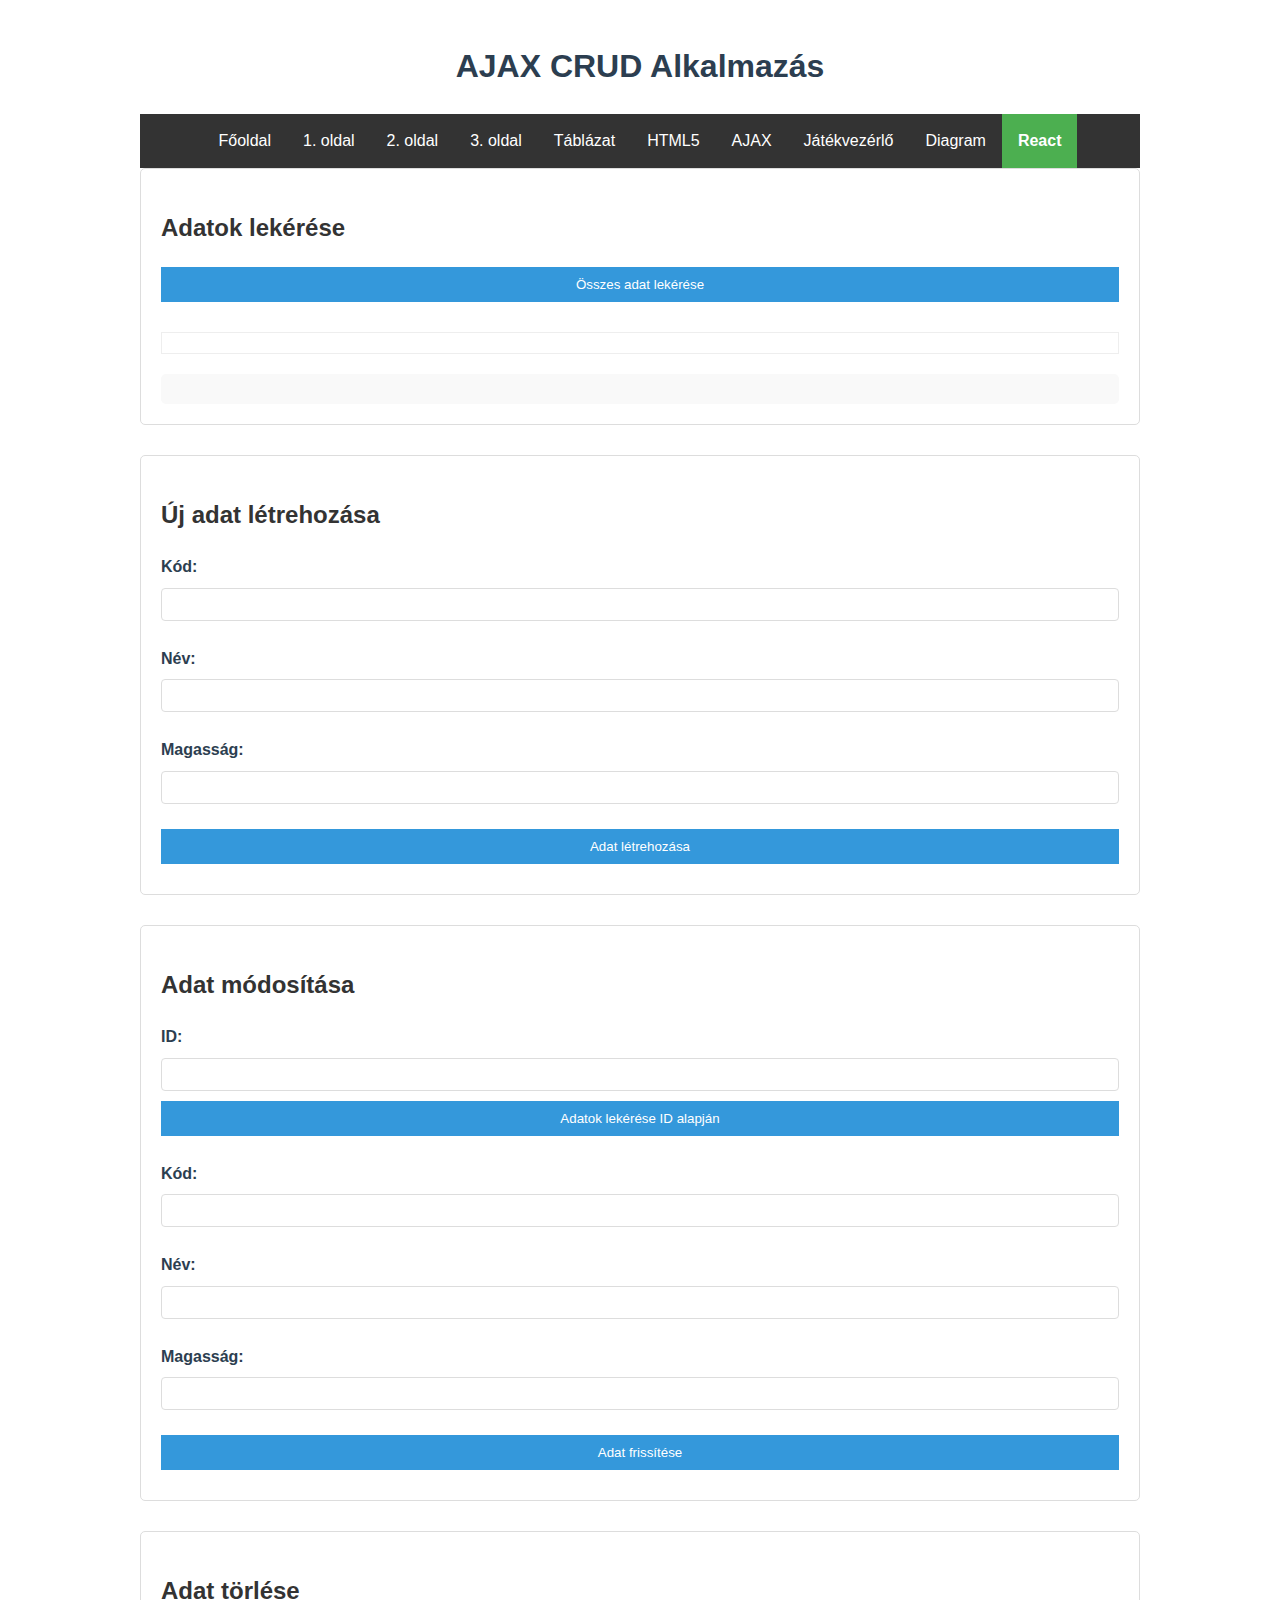
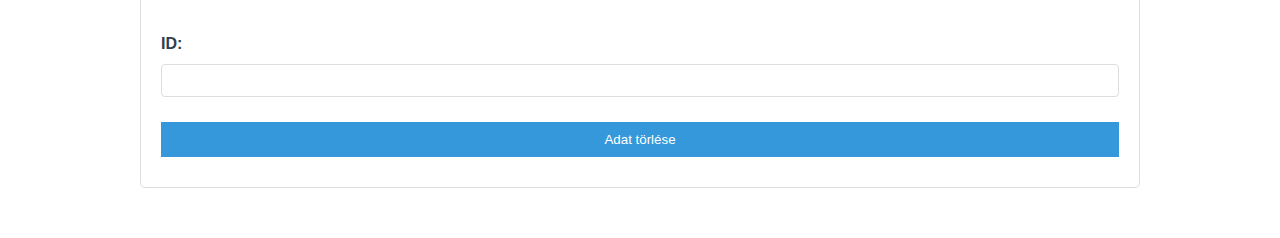
<file: ajax.html>
<!DOCTYPE html>
<html lang="hu">
<head>
    <meta charset="UTF-8">
    <meta name="viewport" content="width=device-width, initial-scale=1.0">
    <title>AJAX CRUD Alkalmazás</title>
    <link rel="stylesheet" href="styles.css">
    <style>
        body {
            font-family: Arial, sans-serif;
            max-width: 1000px;
            margin: 0 auto;
            padding: 20px;
            line-height: 1.6;
        }
        h1 {
            color: #2c3e50;
            text-align: center;
        }
        .section {
            margin-bottom: 30px;
            padding: 20px;
            border: 1px solid #ddd;
            border-radius: 5px;
        }
        .form-group {
            margin-bottom: 15px;
        }
        label {
            display: block;
            margin-bottom: 5px;
            font-weight: bold;
        }
        input, button {
            padding: 8px;
            width: 100%;
            box-sizing: border-box;
            margin-bottom: 10px;
        }
        button {
            background-color: #3498db;
            color: white;
            border: none;
            cursor: pointer;
            padding: 10px;
        }
        button:hover {
            background-color: #2980b9;
        }
        .error {
            color: red;
            font-size: 0.9em;
        }
        .success {
            color: green;
            font-size: 0.9em;
        }
        #dataOutput {
            margin-top: 20px;
            padding: 10px;
            border: 1px solid #eee;
        }
        .stats {
            margin-top: 20px;
            padding: 15px;
            background-color: #f9f9f9;
            border-radius: 5px;
        }
    </style>
</head>
<body>
    <h1>AJAX CRUD Alkalmazás</h1>
    
    <nav>
        <ul>
          <li><a href="../index.html">Főoldal</a></li>
          <li><a href="../page1.html">1. oldal</a></li>
          <li><a href="../page2.html">2. oldal</a></li>
          <li><a href="../page3.html">3. oldal</a></li>
          <li><a href="../table.html">Táblázat</a></li>
          <li><a href="../html5_features.html">HTML5</a></li>
          <li><a href="../ajax.html">AJAX</a></li>
          <li><a href="../gameController.html">Játékvezérlő</a></li>
          <li><a href="../chart.html">Diagram</a></li>
          <li class="active"><a href="react.html">React</a></li>
        </ul>
      </nav>
    <!-- Read Section -->
    <div class="section">
        <h2>Adatok lekérése</h2>
        <button id="getData">Összes adat lekérése</button>
        <div id="dataOutput"></div>
        <div id="statsOutput" class="stats"></div>
    </div>
    
    <!-- Create Section -->
    <div class="section">
        <h2>Új adat létrehozása</h2>
        <div class="form-group">
            <label for="createCode">Kód:</label>
            <input type="text" id="createCode" maxlength="30">
            <div id="createCodeError" class="error"></div>
        </div>
        <div class="form-group">
            <label for="createName">Név:</label>
            <input type="text" id="createName" maxlength="30">
            <div id="createNameError" class="error"></div>
        </div>
        <div class="form-group">
            <label for="createHeight">Magasság:</label>
            <input type="number" id="createHeight">
            <div id="createHeightError" class="error"></div>
        </div>
        <button id="createData">Adat létrehozása</button>
        <div id="createResult" class="result"></div>
    </div>
    
    <!-- Update Section -->
    <div class="section">
        <h2>Adat módosítása</h2>
        <div class="form-group">
            <label for="updateId">ID:</label>
            <input type="number" id="updateId">
            <button id="getDataForId">Adatok lekérése ID alapján</button>
            <div id="updateIdError" class="error"></div>
        </div>
        <div class="form-group">
            <label for="updateCode">Kód:</label>
            <input type="text" id="updateCode" maxlength="30">
            <div id="updateCodeError" class="error"></div>
        </div>
        <div class="form-group">
            <label for="updateName">Név:</label>
            <input type="text" id="updateName" maxlength="30">
            <div id="updateNameError" class="error"></div>
        </div>
        <div class="form-group">
            <label for="updateHeight">Magasság:</label>
            <input type="number" id="updateHeight">
            <div id="updateHeightError" class="error"></div>
        </div>
        <button id="updateData">Adat frissítése</button>
        <div id="updateResult" class="result"></div>
    </div>
    
    <!-- Delete Section -->
    <div class="section">
        <h2>Adat törlése</h2>
        <div class="form-group">
            <label for="deleteId">ID:</label>
            <input type="number" id="deleteId">
            <div id="deleteIdError" class="error"></div>
        </div>
        <button id="deleteData">Adat törlése</button>
        <div id="deleteResult" class="result"></div>
    </div>

    <script src="ajax.js"></script>
</body>

</html>
</file>
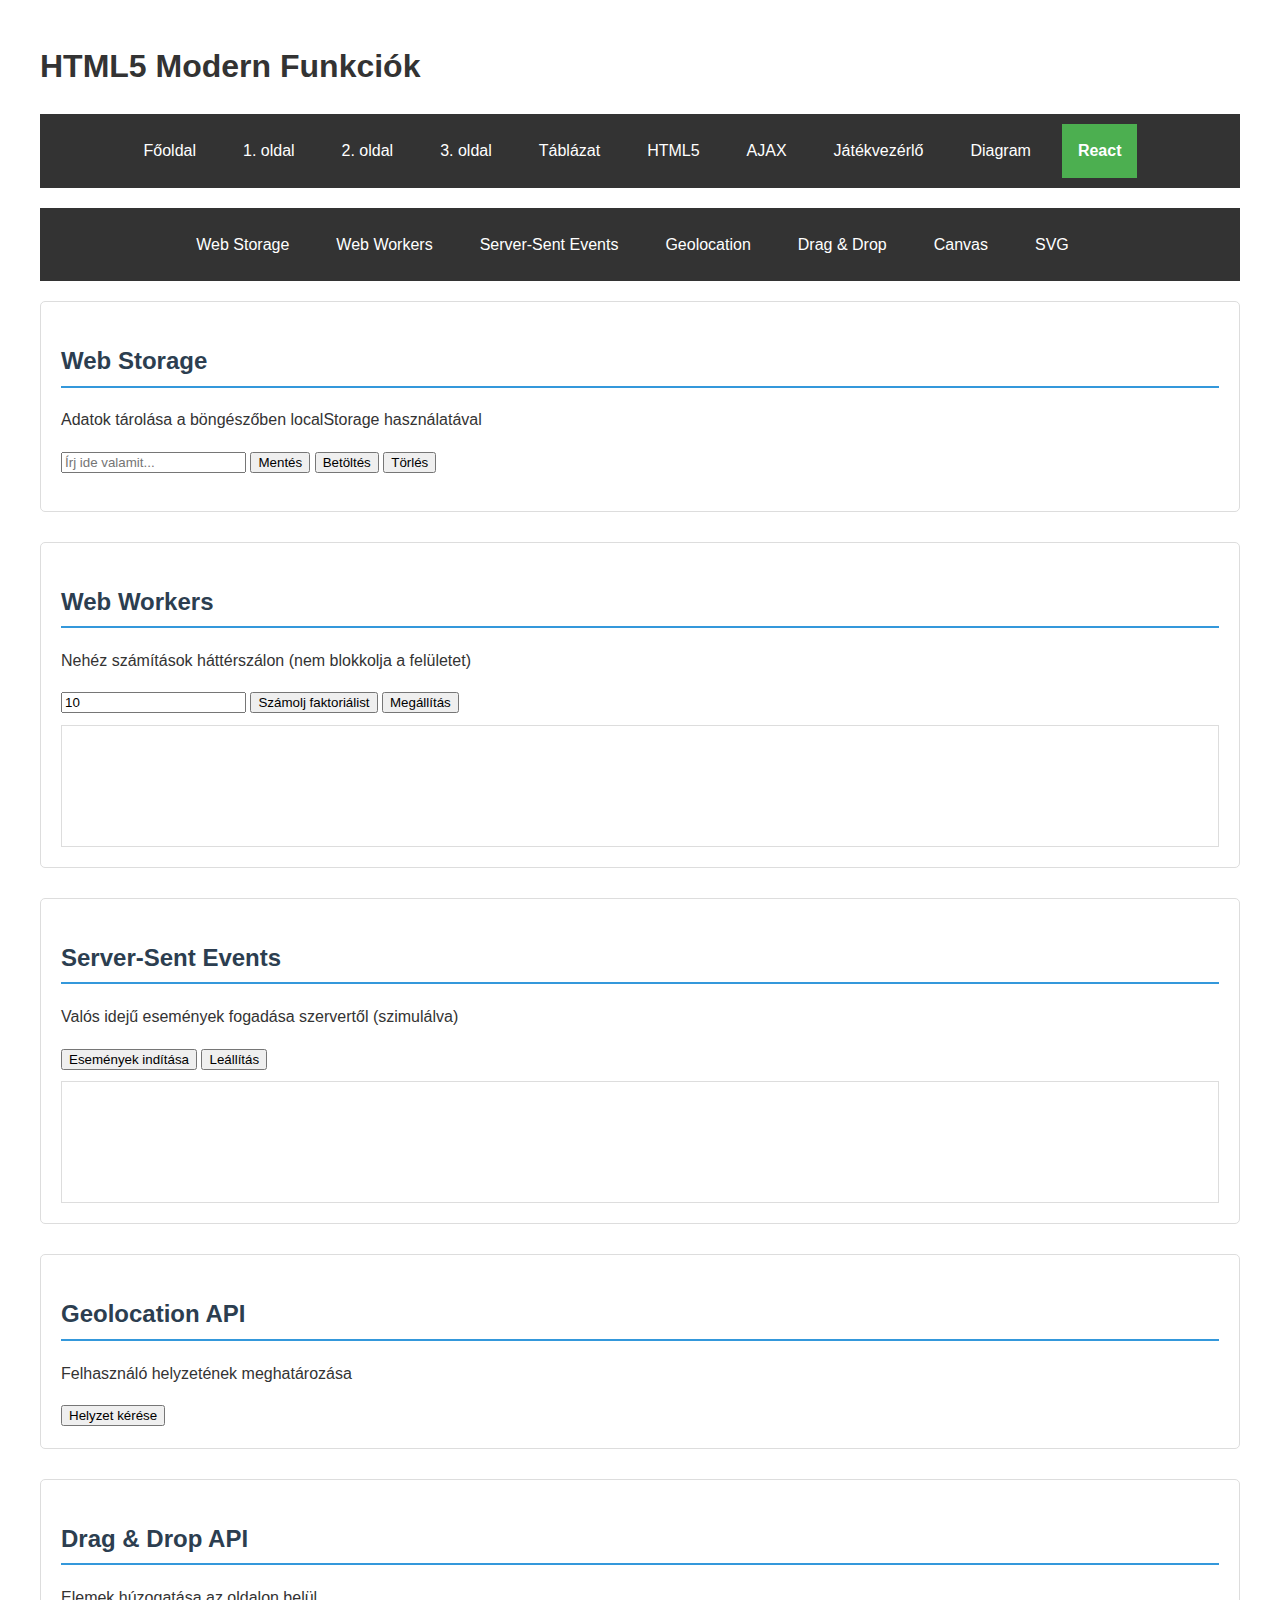
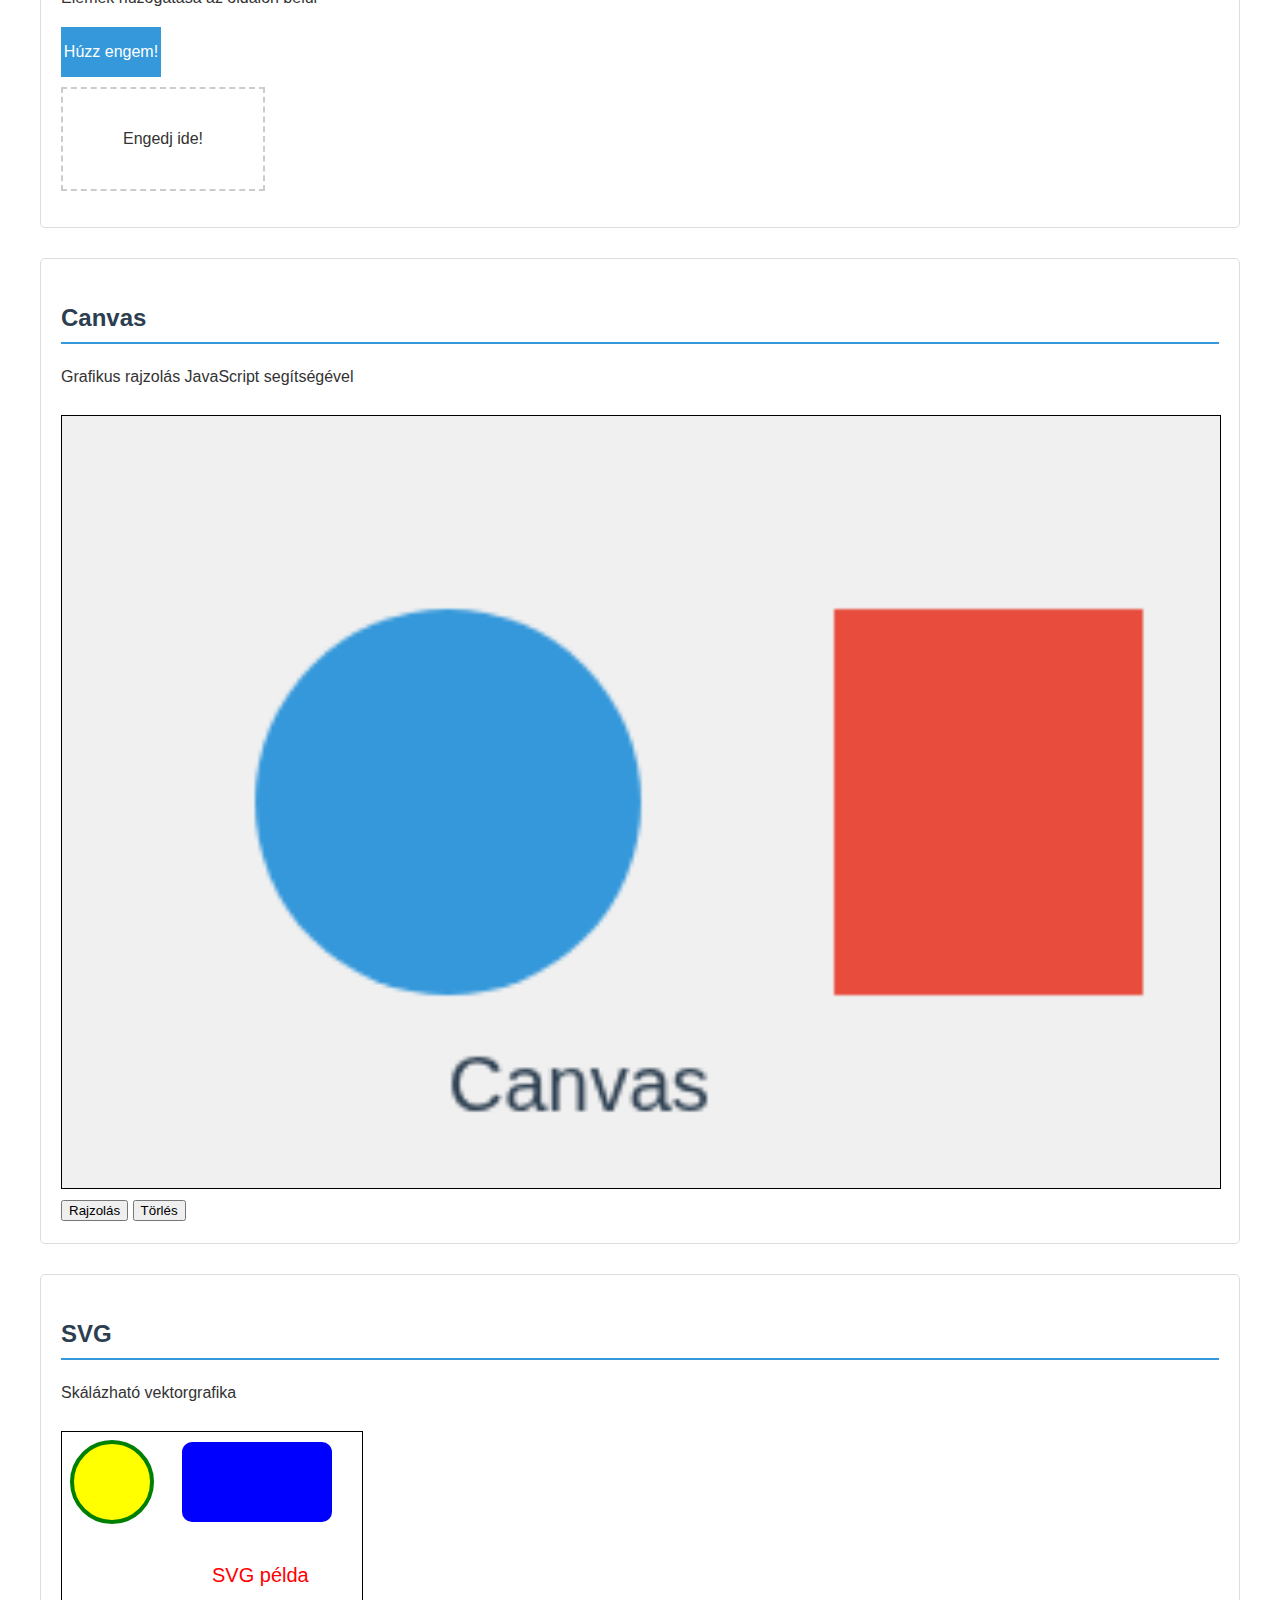
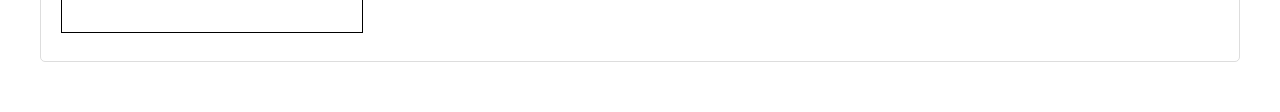
<file: html5_features.html>
<!DOCTYPE html>
<html lang="hu">
<head>
    <meta charset="UTF-8">
    <meta name="viewport" content="width=device-width, initial-scale=1.0">
    <title>HTML5 Funkciók</title>
    <link rel="stylesheet" href="styles.css">
    <style>
        body {
            font-family: Arial, sans-serif;
            line-height: 1.6;
            max-width: 1200px;
            margin: 0 auto;
            padding: 20px;
        }
        nav {
            background: #333;
            padding: 10px;
            margin-bottom: 20px;
        }
        nav ul {
            list-style: none;
            padding: 0;
            display: flex;
            flex-wrap: wrap;
        }
        nav li {
            margin-right: 15px;
        }
        nav a {
            color: white;
            text-decoration: none;
            padding: 5px 10px;
        }
        nav a:hover {
            background: #575757;
            border-radius: 3px;
        }
        section {
            margin-bottom: 30px;
            padding: 20px;
            border: 1px solid #ddd;
            border-radius: 5px;
        }
        h2 {
            color: #2c3e50;
            border-bottom: 2px solid #3498db;
            padding-bottom: 5px;
        }
        canvas, svg {
            border: 1px solid #000;
            margin-top: 10px;
        }
        .drag-area {
            width: 200px;
            height: 100px;
            border: 2px dashed #ccc;
            display: flex;
            align-items: center;
            justify-content: center;
            margin: 10px 0;
        }
        #worker-output, #sse-output {
            height: 100px;
            overflow-y: scroll;
            border: 1px solid #ddd;
            padding: 10px;
            margin-top: 10px;
        }
    </style>
</head>
<body>
    <h1>HTML5 Modern Funkciók</h1>
    
    <nav>
        <ul>
          <li><a href="../index.html">Főoldal</a></li>
          <li><a href="../page1.html">1. oldal</a></li>
          <li><a href="../page2.html">2. oldal</a></li>
          <li><a href="../page3.html">3. oldal</a></li>
          <li><a href="../table.html">Táblázat</a></li>
          <li><a href="../html5_features.html">HTML5</a></li>
          <li><a href="../ajax.html">AJAX</a></li>
          <li><a href="../gameController.html">Játékvezérlő</a></li>
          <li><a href="../chart.html">Diagram</a></li>
          <li class="active"><a href="react.html">React</a></li>
        </ul>
      </nav>
    <nav>
        <ul>
            <li><a href="#web-storage">Web Storage</a></li>
            <li><a href="#web-workers">Web Workers</a></li>
            <li><a href="#sse">Server-Sent Events</a></li>
            <li><a href="#geolocation">Geolocation</a></li>
            <li><a href="#drag-drop">Drag & Drop</a></li>
            <li><a href="#canvas">Canvas</a></li>
            <li><a href="#svg">SVG</a></li>
        </ul>
    </nav>

    <section id="web-storage">
        <h2>Web Storage</h2>
        <p>Adatok tárolása a böngészőben localStorage használatával</p>
        <input type="text" id="storage-input" placeholder="Írj ide valamit...">
        <button onclick="saveToStorage()">Mentés</button>
        <button onclick="loadFromStorage()">Betöltés</button>
        <button onclick="clearStorage()">Törlés</button>
        <p id="storage-output"></p>
    </section>

    <section id="web-workers">
        <h2>Web Workers</h2>
        <p>Nehéz számítások háttérszálon (nem blokkolja a felületet)</p>
        <input type="number" id="worker-input" value="10" min="1">
        <button onclick="startWorker()">Számolj faktoriálist</button>
        <button onclick="stopWorker()">Megállítás</button>
        <div id="worker-output"></div>
    </section>

    <section id="sse">
        <h2>Server-Sent Events</h2>
        <p>Valós idejű események fogadása szervertől (szimulálva)</p>
        <button onclick="startSSE()">Események indítása</button>
        <button onclick="stopSSE()">Leállítás</button>
        <div id="sse-output"></div>
    </section>

    <section id="geolocation">
        <h2>Geolocation API</h2>
        <p>Felhasználó helyzetének meghatározása</p>
        <button onclick="getLocation()">Helyzet kérése</button>
        <div id="location-output"></div>
    </section>

    <section id="drag-drop">
        <h2>Drag & Drop API</h2>
        <p>Elemek húzogatása az oldalon belül</p>
        <div id="drag-item" draggable="true" style="width: 100px; height: 50px; background-color: #3498db; color: white; display: flex; align-items: center; justify-content: center; margin-bottom: 10px;">
            Húzz engem!
        </div>
        <div class="drag-area" id="drop-area">
            Engedj ide!
        </div>
        <p id="drag-output"></p>
    </section>

    <section id="canvas">
        <h2>Canvas</h2>
        <p>Grafikus rajzolás JavaScript segítségével</p>
        <canvas id="myCanvas" width="300" height="200"></canvas>
        <button onclick="drawOnCanvas()">Rajzolás</button>
        <button onclick="clearCanvas()">Törlés</button>
    </section>

    <section id="svg">
        <h2>SVG</h2>
        <p>Skálázható vektorgrafika</p>
        <svg width="300" height="200">
            <circle cx="50" cy="50" r="40" stroke="green" stroke-width="4" fill="yellow" />
            <rect x="120" y="10" width="150" height="80" rx="10" fill="blue" />
            <text x="150" y="150" font-family="Arial" font-size="20" fill="red">SVG példa</text>
        </svg>
    </section>

    <script>
        // Web Storage
        function saveToStorage() {
            const input = document.getElementById('storage-input').value;
            localStorage.setItem('userInput', input);
            document.getElementById('storage-output').textContent = 'Adatok elmentve!';
        }

        function loadFromStorage() {
            const savedData = localStorage.getItem('userInput');
            document.getElementById('storage-output').textContent = 
                savedData ? `Mentett adat: ${savedData}` : 'Nincsenek mentett adatok';
        }

        function clearStorage() {
            localStorage.removeItem('userInput');
            document.getElementById('storage-output').textContent = 'Adatok törölve!';
        }

        // Web Workers
        let worker;

        function startWorker() {
            if (typeof(Worker) !== "undefined") {
                if (!worker) {
                    worker = new Worker('worker.js');
                }
                const num = document.getElementById('worker-input').value;
                worker.postMessage(num);
                
                worker.onmessage = function(event) {
                    document.getElementById('worker-output').innerHTML += 
                        `${num}! = ${event.data}<br>`;
                };
            } else {
                document.getElementById('worker-output').innerHTML = 
                    "A böngésződ nem támogatja a Web Workereket!";
            }
        }

        function stopWorker() {
            if (worker) {
                worker.terminate();
                worker = null;
                document.getElementById('worker-output').innerHTML += 
                    "Számítás leállítva.<br>";
            }
        }

        // Server-Sent Events (szimulálva)
        let eventSource;
        let counter = 0;

        function startSSE() {
            if (typeof(EventSource) !== "undefined") {
                document.getElementById('sse-output').innerHTML = 
                    "Események indítása...<br>";
                
                // Valódi SSE helyett szimuláljuk
                const sseInterval = setInterval(() => {
                    counter++;
                    document.getElementById('sse-output').innerHTML += 
                        `Esemény ${counter} - ${new Date().toLocaleTimeString()}<br>`;
                    
                    if (counter >= 10) {
                        clearInterval(sseInterval);
                        document.getElementById('sse-output').innerHTML += 
                            "Események vége.<br>";
                    }
                }, 1000);
            } else {
                document.getElementById('sse-output').innerHTML = 
                    "A böngésződ nem támogatja a Server-Sent Events-t!";
            }
        }

        function stopSSE() {
            document.getElementById('sse-output').innerHTML += 
                "Események leállítva.<br>";
            counter = 0;
        }

        // Geolocation
        function getLocation() {
            if (navigator.geolocation) {
                navigator.geolocation.getCurrentPosition(
                    showPosition,
                    showError
                );
            } else {
                document.getElementById("location-output").innerHTML = 
                    "A böngésződ nem támogatja a geolokációt!";
            }
        }

        function showPosition(position) {
            document.getElementById("location-output").innerHTML = 
                `Szélesség: ${position.coords.latitude}<br>` +
                `Hosszúság: ${position.coords.longitude}<br>` +
                `Pontosság: ${position.coords.accuracy} méter`;
        }

        function showError(error) {
            let message;
            switch(error.code) {
                case error.PERMISSION_DENIED:
                    message = "Felhasználó elutasította a helymeghatározást.";
                    break;
                case error.POSITION_UNAVAILABLE:
                    message = "Helyinformáció nem elérhető.";
                    break;
                case error.TIMEOUT:
                    message = "A helymeghatározás túllépte az időkeretet.";
                    break;
                case error.UNKNOWN_ERROR:
                    message = "Ismeretlen hiba történt.";
                    break;
            }
            document.getElementById("location-output").innerHTML = message;
        }

        // Drag and Drop
        document.addEventListener('DOMContentLoaded', function() {
            const dragItem = document.getElementById('drag-item');
            const dropArea = document.getElementById('drop-area');

            dragItem.addEventListener('dragstart', function(e) {
                e.dataTransfer.setData('text/plain', dragItem.id);
                setTimeout(() => dragItem.style.display = 'none', 0);
            });

            dropArea.addEventListener('dragover', function(e) {
                e.preventDefault();
                dropArea.style.backgroundColor = '#e6f7ff';
            });

            dropArea.addEventListener('dragleave', function() {
                dropArea.style.backgroundColor = '';
            });

            dropArea.addEventListener('drop', function(e) {
                e.preventDefault();
                const id = e.dataTransfer.getData('text/plain');
                const draggedElement = document.getElementById(id);
                
                dropArea.appendChild(draggedElement);
                draggedElement.style.display = 'flex';
                dropArea.style.backgroundColor = '';
                
                document.getElementById('drag-output').textContent = 
                    'Elem sikeresen elhelyezve!';
            });
        });

        // Canvas
        function drawOnCanvas() {
            const canvas = document.getElementById('myCanvas');
            const ctx = canvas.getContext('2d');
            
            // Törlés
            ctx.clearRect(0, 0, canvas.width, canvas.height);
            
            // Háttér
            ctx.fillStyle = '#f0f0f0';
            ctx.fillRect(0, 0, canvas.width, canvas.height);
            
            // Rajzolás
            ctx.fillStyle = '#3498db';
            ctx.beginPath();
            ctx.arc(100, 100, 50, 0, Math.PI * 2);
            ctx.fill();
            
            ctx.fillStyle = '#e74c3c';
            ctx.fillRect(200, 50, 80, 100);
            
            ctx.fillStyle = '#2c3e50';
            ctx.font = '20px Arial';
            ctx.fillText('Canvas', 100, 180);
        }

        function clearCanvas() {
            const canvas = document.getElementById('myCanvas');
            const ctx = canvas.getContext('2d');
            ctx.clearRect(0, 0, canvas.width, canvas.height);
        }

        // Automatikus rajzolás betöltéskor
        window.onload = drawOnCanvas;
    </script>
</body>
</html>
</file>
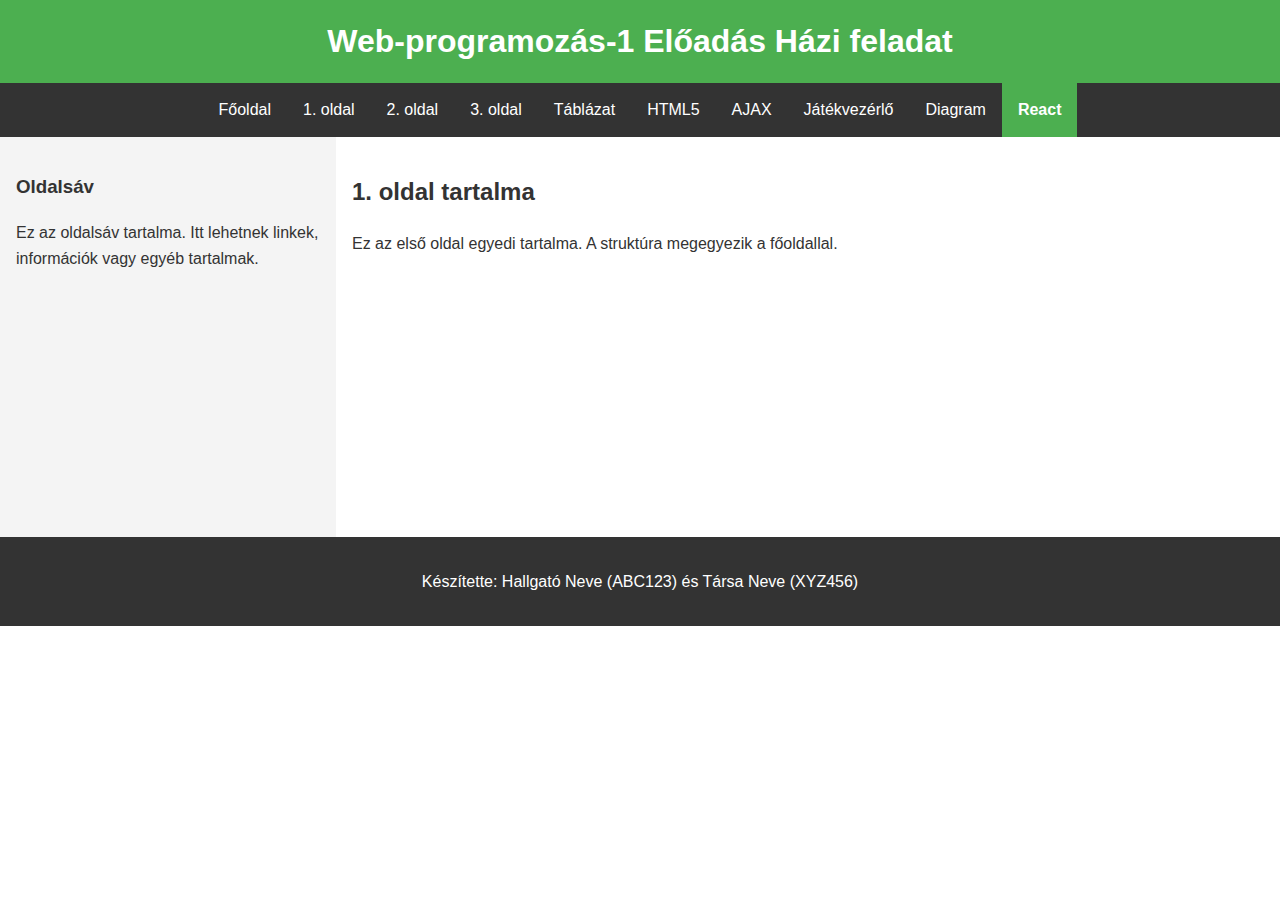
<file: page1.html>
<!DOCTYPE html>
<html lang="hu">
<head>
    <meta charset="UTF-8">
    <meta name="viewport" content="width=device-width, initial-scale=1.0">
    <title>Web-programozás 1 - 1. oldal</title>
    <link rel="stylesheet" href="styles.css">
</head>
<body>
    <header>
        <h1>Web-programozás-1 Előadás Házi feladat</h1>
    </header>
    
    <nav>
        <ul>
          <li><a href="../index.html">Főoldal</a></li>
          <li><a href="../page1.html">1. oldal</a></li>
          <li><a href="../page2.html">2. oldal</a></li>
          <li><a href="../page3.html">3. oldal</a></li>
          <li><a href="../table.html">Táblázat</a></li>
          <li><a href="../html5_features.html">HTML5</a></li>
          <li><a href="../ajax.html">AJAX</a></li>
          <li><a href="../gameController.html">Játékvezérlő</a></li>
          <li><a href="../chart.html">Diagram</a></li>
          <li class="active"><a href="react.html">React</a></li>
        </ul>
      </nav>
    
    <div class="container">
        <aside>
            <h3>Oldalsáv</h3>
            <p>Ez az oldalsáv tartalma. Itt lehetnek linkek, információk vagy egyéb tartalmak.</p>
        </aside>
        
        <div class="content">
            <h2>1. oldal tartalma</h2>
            <p>Ez az első oldal egyedi tartalma. A struktúra megegyezik a főoldallal.</p>
        </div>
    </div>
    
    <footer>
        <p>Készítette: Hallgató Neve (ABC123) és Társa Neve (XYZ456)</p>
    </footer>
</body>
</html>
</file>
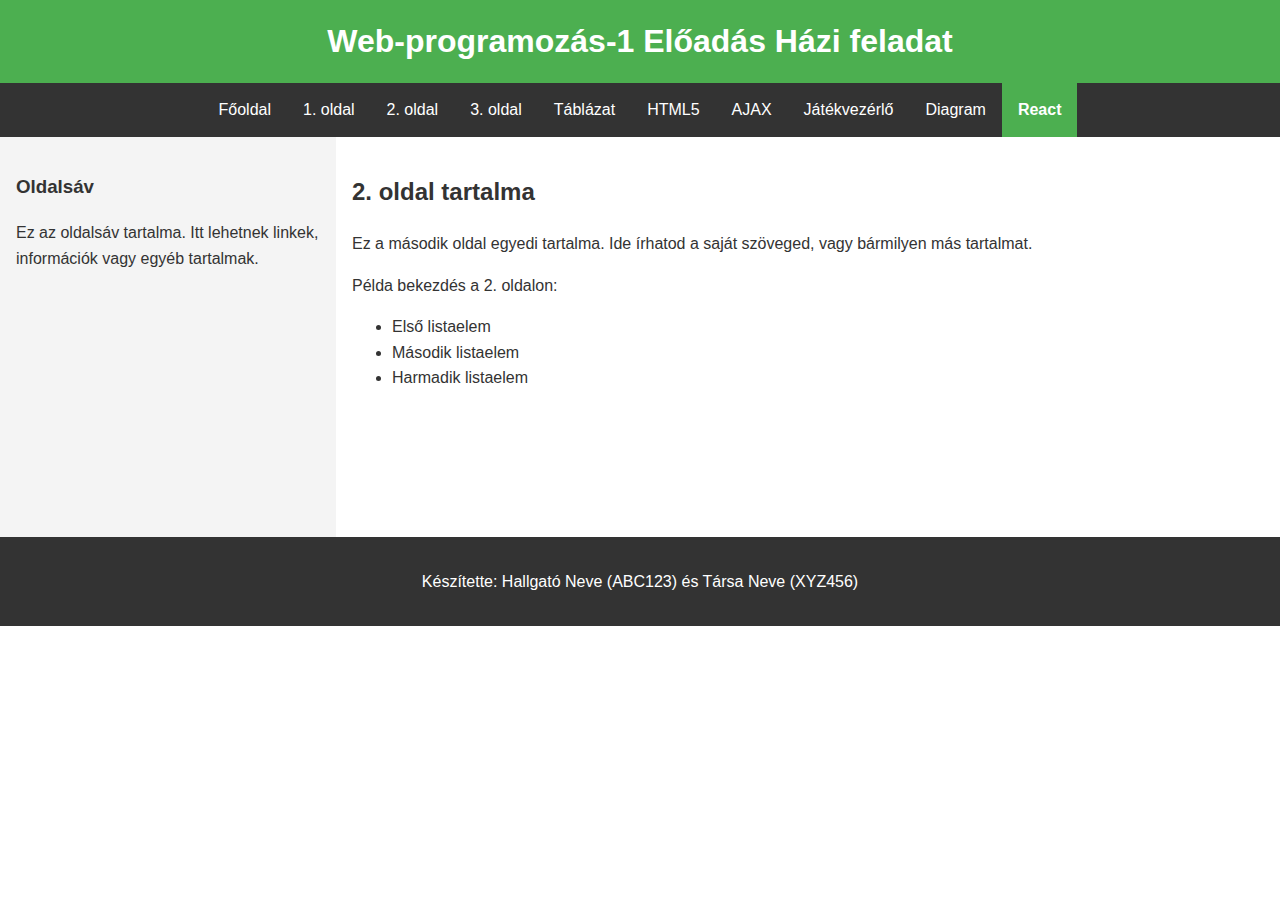
<file: page2.html>
<!DOCTYPE html>
<html lang="hu">
<head>
    <meta charset="UTF-8">
    <meta name="viewport" content="width=device-width, initial-scale=1.0">
    <title>Web-programozás 1 - 2. oldal</title>
    <link rel="stylesheet" href="styles.css">
</head>
<body>
    <header>
        <h1>Web-programozás-1 Előadás Házi feladat</h1>
    </header>
    
    <nav>
        <ul>
          <li><a href="../index.html">Főoldal</a></li>
          <li><a href="../page1.html">1. oldal</a></li>
          <li><a href="../page2.html">2. oldal</a></li>
          <li><a href="../page3.html">3. oldal</a></li>
          <li><a href="../table.html">Táblázat</a></li>
          <li><a href="../html5_features.html">HTML5</a></li>
          <li><a href="../ajax.html">AJAX</a></li>
          <li><a href="../gameController.html">Játékvezérlő</a></li>
          <li><a href="../chart.html">Diagram</a></li>
          <li class="active"><a href="react.html">React</a></li>
        </ul>
      </nav>
    
    <div class="container">
        <aside>
            <h3>Oldalsáv</h3>
            <p>Ez az oldalsáv tartalma. Itt lehetnek linkek, információk vagy egyéb tartalmak.</p>
        </aside>
        
        <div class="content">
            <h2>2. oldal tartalma</h2>
            <p>Ez a második oldal egyedi tartalma. Ide írhatod a saját szöveged, vagy bármilyen más tartalmat.</p>
            <p>Példa bekezdés a 2. oldalon:</p>
            <ul>
                <li>Első listaelem</li>
                <li>Második listaelem</li>
                <li>Harmadik listaelem</li>
            </ul>
        </div>
    </div>
    
    <footer>
        <p>Készítette: Hallgató Neve (ABC123) és Társa Neve (XYZ456)</p>
    </footer>
</body>
</html>
</file>
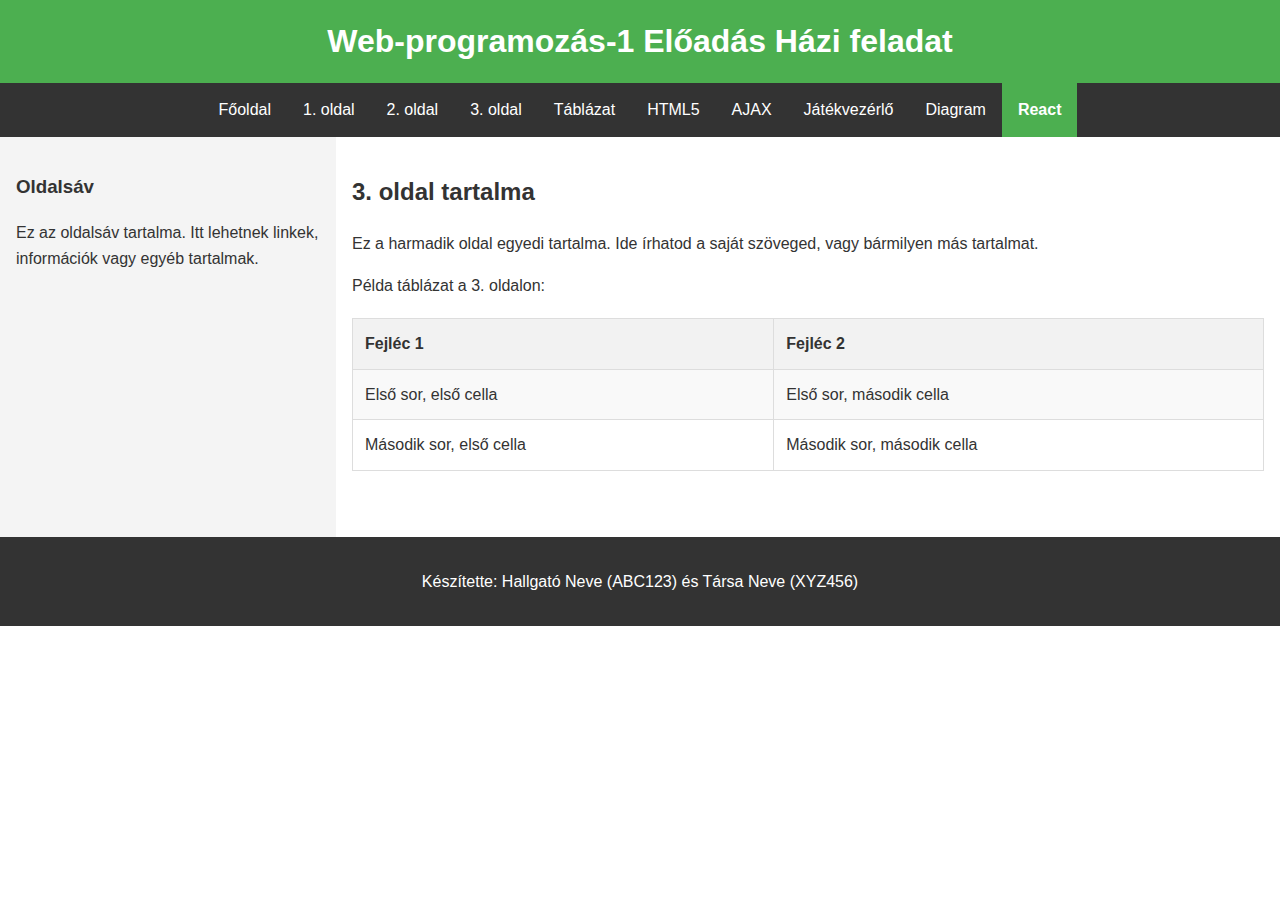
<file: page3.html>
<!DOCTYPE html>
<html lang="hu">
<head>
    <meta charset="UTF-8">
    <meta name="viewport" content="width=device-width, initial-scale=1.0">
    <title>Web-programozás 1 - 3. oldal</title>
    <link rel="stylesheet" href="styles.css">
</head>
<body>
    <header>
        <h1>Web-programozás-1 Előadás Házi feladat</h1>
    </header>
    
    <nav>
        <ul>
          <li><a href="../index.html">Főoldal</a></li>
          <li><a href="../page1.html">1. oldal</a></li>
          <li><a href="../page2.html">2. oldal</a></li>
          <li><a href="../page3.html">3. oldal</a></li>
          <li><a href="../table.html">Táblázat</a></li>
          <li><a href="../html5_features.html">HTML5</a></li>
          <li><a href="../ajax.html">AJAX</a></li>
          <li><a href="../gameController.html">Játékvezérlő</a></li>
          <li><a href="../chart.html">Diagram</a></li>
          <li class="active"><a href="react.html">React</a></li>
        </ul>
      </nav>
    <div class="container">
        <aside>
            <h3>Oldalsáv</h3>
            <p>Ez az oldalsáv tartalma. Itt lehetnek linkek, információk vagy egyéb tartalmak.</p>
        </aside>
        
        <div class="content">
            <h2>3. oldal tartalma</h2>
            <p>Ez a harmadik oldal egyedi tartalma. Ide írhatod a saját szöveged, vagy bármilyen más tartalmat.</p>
            <p>Példa táblázat a 3. oldalon:</p>
            <table>
                <tr>
                    <th>Fejléc 1</th>
                    <th>Fejléc 2</th>
                </tr>
                <tr>
                    <td>Első sor, első cella</td>
                    <td>Első sor, második cella</td>
                </tr>
                <tr>
                    <td>Második sor, első cella</td>
                    <td>Második sor, második cella</td>
                </tr>
            </table>
        </div>
    </div>
    
    <footer>
        <p>Készítette: Hallgató Neve (ABC123) és Társa Neve (XYZ456)</p>
    </footer>
</body>
</html>
</file>
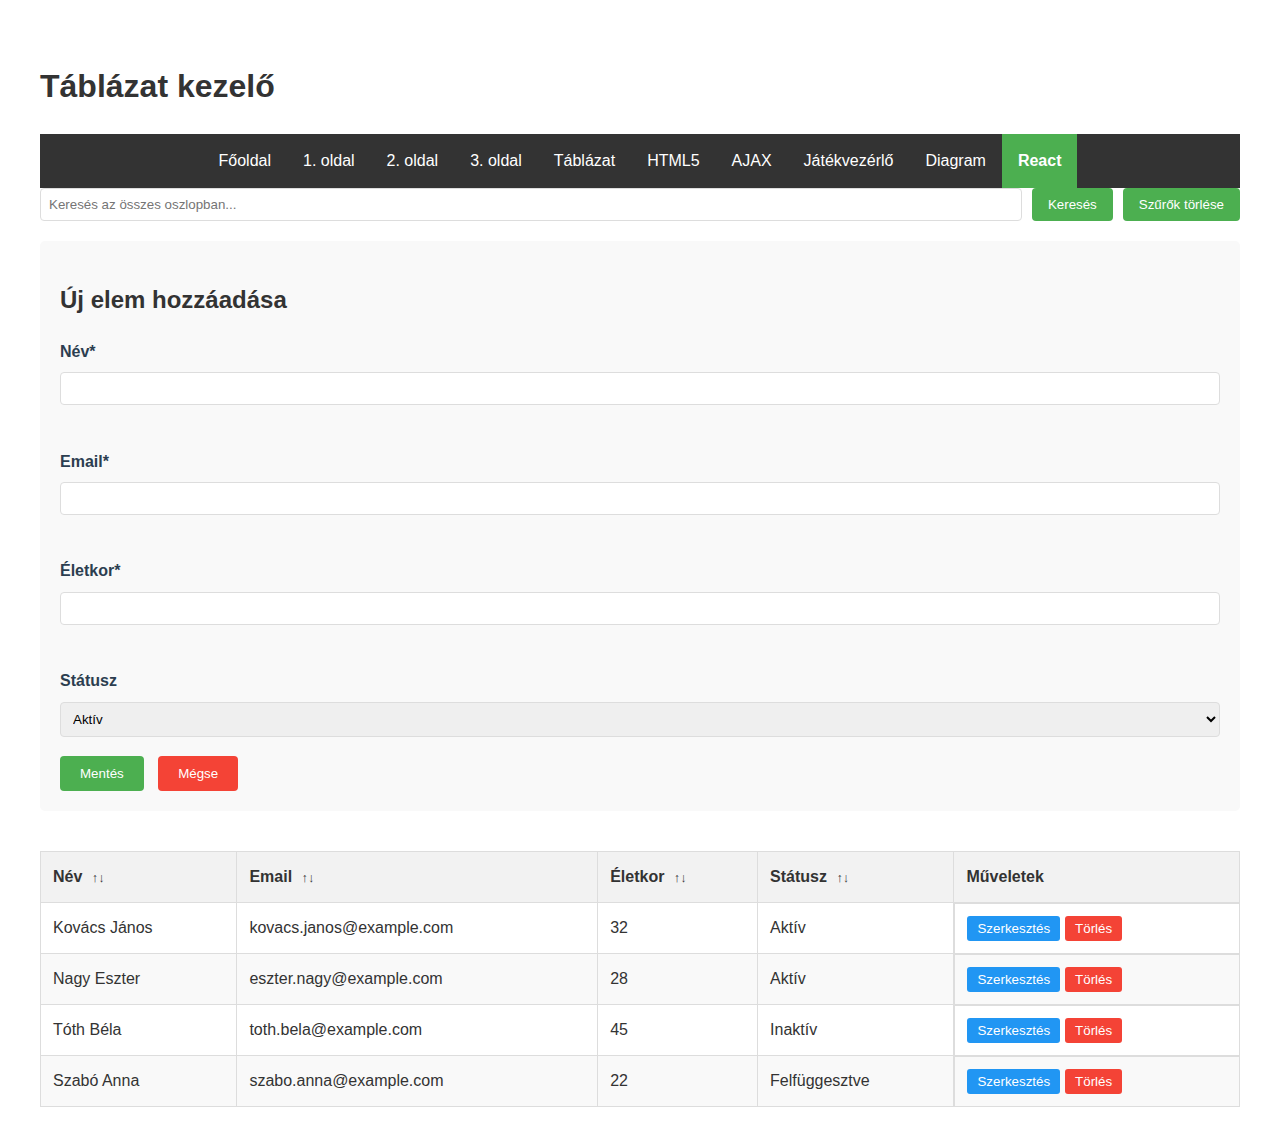
<file: table.html>
<!DOCTYPE html>
<html lang="hu">
<head>
    <meta charset="UTF-8">
    <meta name="viewport" content="width=device-width, initial-scale=1.0">
    <title>CRUD Táblázat</title>
    <link rel="stylesheet" href="styles.css">
</head>
<body>
    <div class="crud-container">
        <h1>Táblázat kezelő</h1>
        
        <nav>
            <ul>
              <li><a href="../index.html">Főoldal</a></li>
              <li><a href="../page1.html">1. oldal</a></li>
              <li><a href="../page2.html">2. oldal</a></li>
              <li><a href="../page3.html">3. oldal</a></li>
              <li><a href="../table.html">Táblázat</a></li>
              <li><a href="../html5_features.html">HTML5</a></li>
              <li><a href="../ajax.html">AJAX</a></li>
              <li><a href="../gameController.html">Játékvezérlő</a></li>
              <li><a href="../chart.html">Diagram</a></li>
              <li class="active"><a href="react.html">React</a></li>
            </ul>
          </nav>
        <!-- Keresés/szűrés -->
        <div class="filter-section">
            <input type="text" id="searchInput" placeholder="Keresés az összes oszlopban...">
            <button id="searchBtn">Keresés</button>
            <button id="resetBtn">Szűrők törlése</button>
        </div>
        
        <!-- Űrlap új elem létrehozásához/módosításhoz -->
        <div class="form-section">
            <h2 id="formTitle">Új elem hozzáadása</h2>
            <form id="dataForm">
                <input type="hidden" id="editId">
                
                <div class="form-group">
                    <label for="name">Név*</label>
                    <input type="text" id="name" required minlength="2" maxlength="50">
                    <div class="error-message" id="nameError"></div>
                </div>
                
                <div class="form-group">
                    <label for="email">Email*</label>
                    <input type="email" id="email" required>
                    <div class="error-message" id="emailError"></div>
                </div>
                
                <div class="form-group">
                    <label for="age">Életkor*</label>
                    <input type="number" id="age" required min="18" max="120">
                    <div class="error-message" id="ageError"></div>
                </div>
                
                <div class="form-group">
                    <label for="status">Státusz</label>
                    <select id="status">
                        <option value="Aktív">Aktív</option>
                        <option value="Inaktív">Inaktív</option>
                        <option value="Felfüggesztve">Felfüggesztve</option>
                    </select>
                </div>
                
                <button type="submit" id="submitBtn">Mentés</button>
                <button type="button" id="cancelBtn">Mégse</button>
            </form>
        </div>
        
        <!-- Táblázat -->
        <div class="table-section">
            <table id="dataTable">
                <thead>
                    <tr>
                        <th data-column="name" class="sortable">Név <span class="sort-icon">↑↓</span></th>
                        <th data-column="email" class="sortable">Email <span class="sort-icon">↑↓</span></th>
                        <th data-column="age" class="sortable">Életkor <span class="sort-icon">↑↓</span></th>
                        <th data-column="status" class="sortable">Státusz <span class="sort-icon">↑↓</span></th>
                        <th>Műveletek</th>
                    </tr>
                </thead>
                <tbody id="tableBody">
                    <!-- JavaScript fogja feltölteni -->
                </tbody>
            </table>
        </div>
    </div>

    <script src="table.js"></script>
</body>
</html>
</file>
<file: styles.css>
/* Alap stílusok */
body {
    font-family: Arial, sans-serif;
    margin: 0;
    padding: 0;
    line-height: 1.6;
    color: #333;
}

header {
    background-color: #4CAF50;
    color: white;
    padding: 1rem;
    text-align: center;
}

header h1 {
    margin: 0;
}

/* Navigáció */
nav {
    background-color: #333;
}

nav ul {
    list-style-type: none;
    margin: 0;
    padding: 0;
    overflow: hidden;
    display: flex;
    justify-content: center;
}

nav li {
    float: left;
}

nav li a {
    display: block;
    color: white;
    text-align: center;
    padding: 14px 16px;
    text-decoration: none;
}

nav li a:hover {
    background-color: #111;
}

nav li.active a {
    background-color: #4CAF50;
}

/* Tartalom elrendezése */
.container {
    display: flex;
    min-height: 400px;
}

aside {
    flex: 1;
    background-color: #f4f4f4;
    padding: 1rem;
}

.content {
    flex: 3;
    padding: 1rem;
}

/* Lábléc */
footer {
    background-color: #333;
    color: white;
    text-align: center;
    padding: 1rem;
    margin-top: auto;
}
/* CRUD táblázat stílusai */
.crud-container {
    max-width: 1200px;
    margin: 20px auto;
    padding: 20px;
    font-family: Arial, sans-serif;
}

.filter-section {
    margin-bottom: 20px;
    display: flex;
    gap: 10px;
}

.filter-section input {
    padding: 8px;
    flex-grow: 1;
    border: 1px solid #ddd;
    border-radius: 4px;
}

.filter-section button {
    padding: 8px 16px;
    background-color: #4CAF50;
    color: white;
    border: none;
    border-radius: 4px;
    cursor: pointer;
}

.filter-section button:hover {
    background-color: #45a049;
}

.form-section {
    background-color: #f9f9f9;
    padding: 20px;
    border-radius: 5px;
    margin-bottom: 20px;
}

.form-group {
    margin-bottom: 15px;
}

.form-group label {
    display: block;
    margin-bottom: 5px;
    font-weight: bold;
}

.form-group input, 
.form-group select {
    width: 100%;
    padding: 8px;
    border: 1px solid #ddd;
    border-radius: 4px;
    box-sizing: border-box;
}

.error-message {
    color: red;
    font-size: 0.8em;
    margin-top: 5px;
    height: 15px;
}

#submitBtn, #cancelBtn {
    padding: 10px 20px;
    margin-right: 10px;
    border: none;
    border-radius: 4px;
    cursor: pointer;
}

#submitBtn {
    background-color: #4CAF50;
    color: white;
}

#submitBtn:hover {
    background-color: #45a049;
}

#cancelBtn {
    background-color: #f44336;
    color: white;
}

#cancelBtn:hover {
    background-color: #d32f2f;
}

.table-section {
    overflow-x: auto;
}

table {
    width: 100%;
    border-collapse: collapse;
    margin-top: 20px;
}

th, td {
    border: 1px solid #ddd;
    padding: 12px;
    text-align: left;
}

th {
    background-color: #f2f2f2;
    position: relative;
    cursor: pointer;
}

.sort-icon {
    margin-left: 5px;
    font-size: 0.8em;
}

th:hover {
    background-color: #e6e6e6;
}

tr:nth-child(even) {
    background-color: #f9f9f9;
}

tr:hover {
    background-color: #f1f1f1;
}

.action-buttons {
    display: flex;
    gap: 5px;
}

.edit-btn, .delete-btn {
    padding: 5px 10px;
    border: none;
    border-radius: 3px;
    cursor: pointer;
}

.edit-btn {
    background-color: #2196F3;
    color: white;
}

.edit-btn:hover {
    background-color: #0b7dda;
}

.delete-btn {
    background-color: #f44336;
    color: white;
}

.delete-btn:hover {
    background-color: #da190b;
}
/* Navigáció */
nav {
    background-color: #333;
}

nav ul {
    list-style-type: none;
    margin: 0;
    padding: 0;
    overflow: hidden;
    display: flex;
    justify-content: center;
    flex-wrap: wrap; /* Kis képernyőn többsorba teheti a menüpontokat */
}

nav li {
    float: left;
}

nav li a {
    display: block;
    color: white;
    text-align: center;
    padding: 14px 16px;
    text-decoration: none;
    transition: background-color 0.3s;
}

nav li a:hover {
    background-color: #111;
}

nav li.active a {
    background-color: #4CAF50;
    font-weight: bold;
}
/* Játékvezérlő specifikus stílusok */
.controller h2 {
    margin-top: 0;
    color: #3498db;
}

.controller button {
    background-color: #3498db;
    color: white;
    border: none;
    padding: 8px 16px;
    margin: 5px;
    border-radius: 4px;
    cursor: pointer;
}

.controller button:hover {
    background-color: #2980b9;
}

.controller .status {
    margin-top: 10px;
    padding: 10px;
    background-color: #ecf0f1;
    border-radius: 4px;
}

.log-entry {
    margin: 5px 0;
    padding: 5px;
    border-bottom: 1px solid #34495e;
}

/* Reszponzív design a kontrollerekhez */
@media (max-width: 768px) {
    .controller {
        padding: 15px;
    }
    
    .controller button {
        display: block;
        width: 100%;
        margin: 5px 0;
    }
}
/* ========== CHART.HTML SPECIFIKUS STÍLUSOK ========== */

.chart-container {
    margin: 2rem auto;
    padding: 1.5rem;
    background: white;
    border-radius: 8px;
    box-shadow: 0 2px 10px rgba(0,0,0,0.05);
}

.chart-section h2 {
    color: #2c3e50;
    border-bottom: 2px solid #3498db;
    padding-bottom: 0.5rem;
    margin-bottom: 1.5rem;
}

.data-table {
    width: 100%;
    border-collapse: collapse;
    margin: 1.5rem 0;
    box-shadow: 0 1px 3px rgba(0,0,0,0.1);
}

.data-table th {
    background-color: #3498db;
    color: white;
    padding: 12px;
    text-align: left;
}

.data-table td {
    padding: 10px 12px;
    border-bottom: 1px solid #ddd;
}

.data-table tr:nth-child(even) {
    background-color: #f8f9fa;
}

.data-table tr:hover {
    background-color: #e9f7fe;
    cursor: pointer;
}

.data-table tr.selected {
    background-color: #d4edda;
}

.stats-panel {
    background-color: #f8f9fa;
    padding: 1.5rem;
    border-radius: 6px;
    margin-top: 1.5rem;
}

.stats-panel h3 {
    margin-top: 0;
    color: #2c3e50;
}

.stats-value {
    font-weight: bold;
    color: #e74c3c;
}

/* Reszponzív táblázat */
@media (max-width: 768px) {
    .data-table {
        display: block;
        overflow-x: auto;
    }
    
    .chart-container {
        padding: 1rem;
    }
}

/* Chart.js canvas stílusok */
.chart-wrapper {
    position: relative;
    height: 400px;
    width: 100%;
    margin-top: 2rem;
}

canvas {
    width: 100% !important;
    height: 100% !important;
}
/* ========== AJAX.HTML SPECIFIKUS STÍLUSOK ========== */
.ajax-container {
    max-width: 1000px;
    margin: 2rem auto;
    padding: 1.5rem;
    background: white;
    border-radius: 8px;
    box-shadow: 0 2px 10px rgba(0,0,0,0.05);
}

.ajax-section {
    margin-bottom: 2.5rem;
    padding: 1.5rem;
    border: 1px solid #e0e0e0;
    border-radius: 6px;
}

.ajax-section h2 {
    color: #2c3e50;
    border-bottom: 2px solid #3498db;
    padding-bottom: 0.5rem;
    margin-bottom: 1.5rem;
}

.form-group {
    margin-bottom: 1.2rem;
}

.form-group label {
    display: block;
    margin-bottom: 0.5rem;
    font-weight: 600;
    color: #2c3e50;
}

.form-control {
    width: 100%;
    padding: 0.8rem;
    border: 1px solid #ddd;
    border-radius: 4px;
    font-size: 1rem;
    transition: border-color 0.3s;
}

.form-control:focus {
    border-color: #3498db;
    outline: none;
    box-shadow: 0 0 0 3px rgba(52,152,219,0.1);
}

.btn {
    display: inline-block;
    padding: 0.8rem 1.5rem;
    background-color: #3498db;
    color: white;
    border: none;
    border-radius: 4px;
    font-size: 1rem;
    cursor: pointer;
    transition: background-color 0.3s;
    margin-right: 0.5rem;
}

.btn:hover {
    background-color: #2980b9;
}

.btn-danger {
    background-color: #e74c3c;
}

.btn-danger:hover {
    background-color: #c0392b;
}

.btn-success {
    background-color: #2ecc71;
}

.btn-success:hover {
    background-color: #27ae60;
}

.error-message {
    color: #e74c3c;
    font-size: 0.85rem;
    margin-top: 0.3rem;
    height: 1.2rem;
}

.success-message {
    color: #27ae60;
    font-size: 0.9rem;
    margin-top: 0.5rem;
    padding: 0.5rem;
    background-color: rgba(46,204,113,0.1);
    border-radius: 4px;
}

.data-output {
    margin-top: 1.5rem;
    padding: 1rem;
    background-color: #f8f9fa;
    border-radius: 6px;
    border: 1px solid #e0e0e0;
}

.stats-panel {
    background-color: #e8f4fc;
    padding: 1.2rem;
    border-radius: 6px;
    margin-top: 1.5rem;
    border-left: 4px solid #3498db;
}

.stats-panel h3 {
    margin-top: 0;
    color: #2c3e50;
}

.stats-value {
    font-weight: bold;
    color: #e74c3c;
}

/* Reszponzív táblázat */
@media (max-width: 768px) {
    .ajax-container {
        padding: 1rem;
    }
    
    .btn {
        display: block;
        width: 100%;
        margin-bottom: 0.5rem;
    }
}
ajax-container {
    max-width: 1000px;
    margin: 20px auto;
    padding: 20px;
    background: white;
    border-radius: 8px;
    box-shadow: 0 2px 10px rgba(0,0,0,0.1);
  }
  
  /* Űrlap csoportok */
  .ajax-form-group {
    margin-bottom: 15px;
  }
  
  .ajax-form-group label {
    display: block;
    margin-bottom: 5px;
    font-weight: bold;
  }
  
  .ajax-input {
    width: 100%;
    padding: 8px;
    border: 1px solid #ddd;
    border-radius: 4px;
  }
  
  /* Gombok */
  .ajax-btn {
    padding: 10px 15px;
    background-color: var(--secondary);
    color: white;
    border: none;
    border-radius: 4px;
    cursor: pointer;
    margin-right: 10px;
  }
  
  .ajax-btn-danger {
    background-color: var(--accent);
  }
  
  /* Eredmény megjelenítés */
  .ajax-output {
    margin-top: 20px;
    padding: 15px;
    background-color: #f8f9fa;
    border-radius: 4px;
  }
  
  /* Statisztikák */
  .ajax-stats {
    background-color: #e8f4fc;
    padding: 15px;
    border-radius: 4px;
    margin-top: 20px;
  }
  
  /* ========== MEDIA QUERIES ========== */
  @media (max-width: 768px) {
    .container {
      flex-direction: column;
    }
    
    .ajax-btn {
      display: block;
      width: 100%;
      margin-bottom: 10px;
    }
  }
  /* Tic-Tac-Toe stílusok */
.board {
    display: grid;
    grid-template-columns: repeat(3, 100px);
    grid-gap: 5px;
    margin: 20px 0;
  }
  
  .square {
    width: 100px;
    height: 100px;
    font-size: 36px;
    display: flex;
    align-items: center;
    justify-content: center;
  }
  
  /* Feladatlista stílusok */
  .task-list {
    list-style: none;
    padding: 0;
  }
  
  .task-list li {
    display: flex;
    justify-content: space-between;
    padding: 8px;
    margin: 5px 0;
    background: #f5f5f5;
  }
  
  .completed {
    text-decoration: line-through;
    opacity: 0.7;
  }
  /* styles.css */
nav ul {
    display: flex;
    list-style: none;
    padding: 0;
    justify-content: center;
    background: #333;
  }
  
  nav li a {
    color: white;
    padding: 14px 16px;
    text-decoration: none;
    display: block;
  }
  
  nav li.active a {
    background: #4CAF50;
  }
</file>
